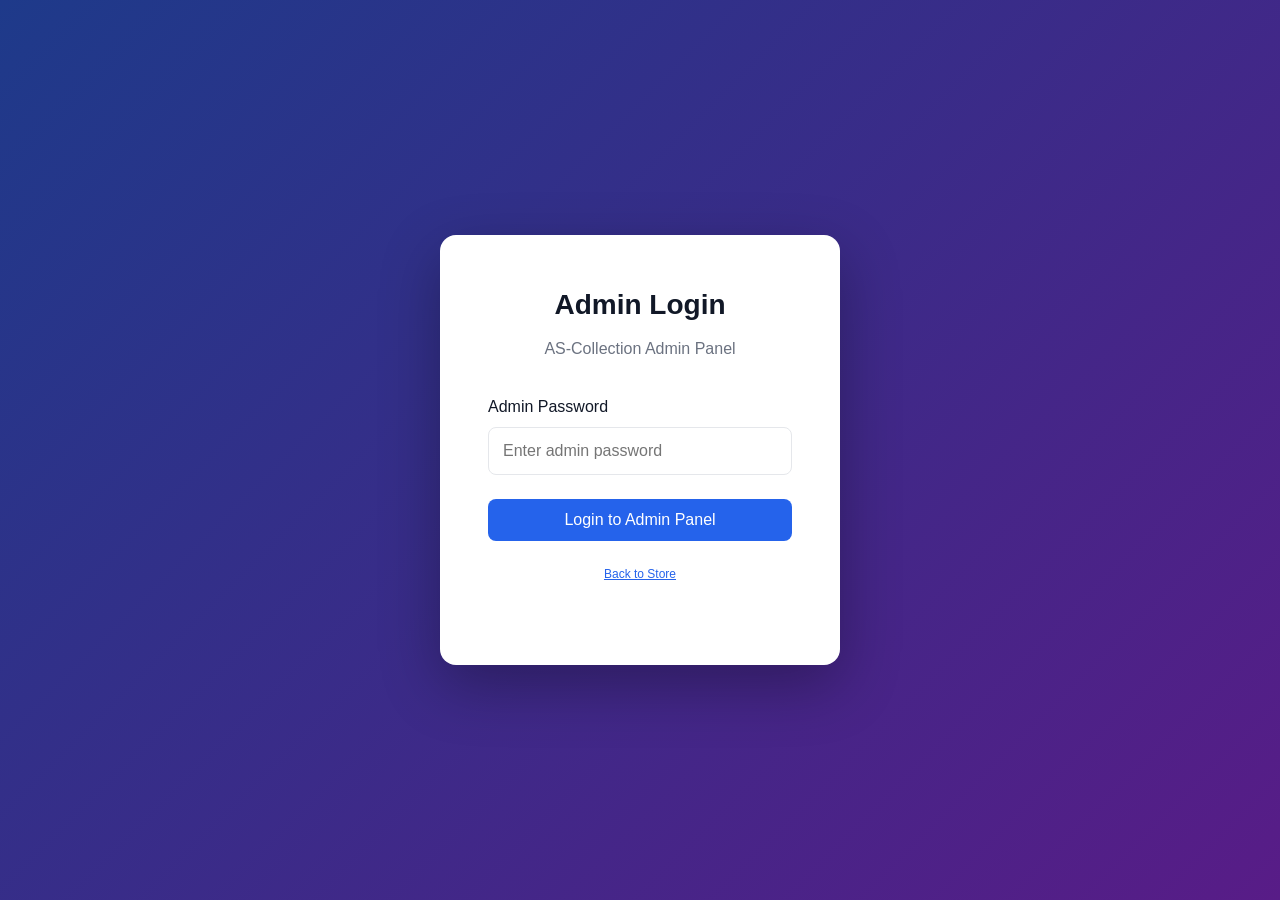
<file: public/admin.html>
<!DOCTYPE html>
<html lang="en">
<head>
    <meta charset="UTF-8">
    <meta name="viewport" content="width=device-width, initial-scale=1.0">
    <title>Admin Panel - AS-Collection</title>
    <link rel="stylesheet" href="styles.css">
    <script src="https://upload-widget.cloudinary.com/global/all.js"></script>
    <style>
        .admin-login {
            min-height: 100vh;
            display: flex;
            align-items: center;
            justify-content: center;
            background: linear-gradient(135deg, #1e3a8a 0%, #581c87 100%);
            padding: 2rem;
        }
        .login-card {
            background: var(--card-bg);
            padding: 3rem;
            border-radius: 16px;
            box-shadow: 0 20px 60px rgba(0, 0, 0, 0.3);
            max-width: 400px;
            width: 100%;
            text-align: center;
        }
        .login-card h1 {
            font-size: 1.75rem;
            margin-bottom: 0.5rem;
        }
        .login-card p {
            color: var(--text-secondary);
            margin-bottom: 2rem;
        }
        .login-form .form-group {
            text-align: left;
            margin-bottom: 1.5rem;
        }
        .login-form input {
            width: 100%;
            padding: 0.875rem;
            border: 1px solid var(--border-color);
            border-radius: 8px;
            font-size: 1rem;
            background: var(--bg-primary);
            color: var(--text-primary);
        }
        .login-error {
            color: #dc2626;
            font-size: 0.875rem;
            margin-bottom: 1rem;
            display: none;
        }
        .login-error.show {
            display: block;
        }
        .admin-container {
            max-width: 1200px;
            margin: 2rem auto;
            padding: 2rem;
            display: none;
        }
        .admin-container.active {
            display: block;
        }
        .admin-header-bar {
            background: linear-gradient(135deg, #2563eb 0%, #7c3aed 100%);
            color: white;
            padding: 2rem;
            border-radius: 16px;
            margin-bottom: 2rem;
            display: flex;
            justify-content: space-between;
            align-items: center;
        }
        .admin-header-bar h1 {
            font-size: 1.75rem;
            margin: 0;
        }
        .admin-header-bar p {
            margin: 0.5rem 0 0;
            opacity: 0.9;
        }
        .logout-btn {
            background: rgba(255,255,255,0.2);
            color: white;
            padding: 0.75rem 1.5rem;
            border: none;
            border-radius: 8px;
            cursor: pointer;
            font-weight: 600;
            transition: all 0.3s;
        }
        .logout-btn:hover {
            background: rgba(255,255,255,0.3);
        }
        .dashboard-cards {
            display: grid;
            grid-template-columns: repeat(auto-fit, minmax(220px, 1fr));
            gap: 1.5rem;
            margin-bottom: 2rem;
        }
        .dashboard-card {
            background: var(--card-bg);
            padding: 1.5rem;
            border-radius: 12px;
            border: 1px solid var(--border-color);
        }
        .dashboard-card h3 {
            font-size: 0.875rem;
            color: var(--text-secondary);
            margin-bottom: 0.5rem;
        }
        .dashboard-card .value {
            font-size: 2rem;
            font-weight: 700;
            color: var(--primary);
        }
        .product-form {
            background: var(--card-bg);
            padding: 2rem;
            border-radius: 16px;
            border: 1px solid var(--border-color);
            margin-bottom: 2rem;
        }
        .product-form h2 {
            font-size: 1.5rem;
            margin-bottom: 1.5rem;
            display: flex;
            align-items: center;
            gap: 0.5rem;
        }
        .form-grid {
            display: grid;
            grid-template-columns: 1fr 1fr;
            gap: 1.5rem;
            margin-bottom: 1.5rem;
        }
        .form-field {
            display: flex;
            flex-direction: column;
            gap: 0.5rem;
        }
        .form-field label {
            font-weight: 600;
            color: var(--text-primary);
            font-size: 0.875rem;
        }
        .form-field input,
        .form-field select {
            padding: 0.75rem;
            border: 1px solid var(--border-color);
            border-radius: 8px;
            font-size: 1rem;
            background: var(--bg-primary);
            color: var(--text-primary);
        }
        .form-field input:focus,
        .form-field select:focus {
            outline: none;
            border-color: var(--primary);
            box-shadow: 0 0 0 3px rgba(37, 99, 235, 0.1);
        }
        .upload-area {
            border: 2px dashed var(--border-color);
            border-radius: 12px;
            padding: 2rem;
            text-align: center;
            transition: all 0.3s;
            cursor: pointer;
        }
        .upload-area:hover {
            border-color: var(--primary);
            background: rgba(37, 99, 235, 0.05);
        }
        .upload-btn {
            background: linear-gradient(135deg, #16a34a 0%, #15803d 100%);
            color: white;
            padding: 1rem 2rem;
            border: none;
            border-radius: 8px;
            cursor: pointer;
            font-weight: 600;
            transition: all 0.3s;
            display: inline-flex;
            align-items: center;
            gap: 0.5rem;
        }
        .upload-btn:hover {
            transform: translateY(-2px);
            box-shadow: 0 8px 16px rgba(22, 163, 74, 0.3);
        }
        .preview-image {
            max-width: 200px;
            border-radius: 8px;
            margin-top: 1rem;
            border: 2px solid var(--border-color);
            display: none;
        }
        .preview-image.show {
            display: block;
        }
        .products-list {
            background: var(--card-bg);
            padding: 2rem;
            border-radius: 16px;
            border: 1px solid var(--border-color);
        }
        .products-list h2 {
            font-size: 1.5rem;
            margin-bottom: 1.5rem;
        }
        .product-item {
            display: flex;
            gap: 1rem;
            padding: 1rem;
            background: var(--bg-secondary);
            border-radius: 12px;
            margin-bottom: 1rem;
            align-items: center;
            transition: all 0.3s;
        }
        .product-item:hover {
            transform: translateX(5px);
            box-shadow: 0 4px 12px rgba(0, 0, 0, 0.1);
        }
        .product-item img {
            width: 80px;
            height: 80px;
            object-fit: cover;
            border-radius: 8px;
        }
        .product-details {
            flex: 1;
        }
        .product-details h3 {
            font-size: 1rem;
            margin-bottom: 0.25rem;
        }
        .product-details p {
            color: var(--text-secondary);
            font-size: 0.875rem;
        }
        .delete-btn {
            background: #dc2626;
            color: white;
            padding: 0.5rem 1rem;
            border: none;
            border-radius: 8px;
            cursor: pointer;
            font-weight: 500;
            transition: all 0.3s;
        }
        .delete-btn:hover {
            background: #b91c1c;
            transform: scale(1.05);
        }
        .success-message {
            background: #dcfce7;
            color: #166534;
            padding: 1rem 1.5rem;
            border-radius: 8px;
            margin-bottom: 1rem;
            display: none;
            align-items: center;
            gap: 0.5rem;
        }
        .success-message.show {
            display: flex;
        }
        .no-products {
            text-align: center;
            padding: 3rem;
            color: var(--text-secondary);
        }
        @media (max-width: 768px) {
            .form-grid {
                grid-template-columns: 1fr;
            }
            .admin-header-bar {
                flex-direction: column;
                text-align: center;
                gap: 1rem;
            }
        }
    </style>
</head>
<body>
    <!-- Login Screen -->
    <div class="admin-login" id="adminLogin">
        <div class="login-card">
            <h1>Admin Login</h1>
            <p>AS-Collection Admin Panel</p>
            <form class="login-form" id="loginForm">
                <div id="loginError" class="login-error">Invalid password. Please try again.</div>
                <div class="form-group">
                    <label for="adminPassword">Admin Password</label>
                    <input type="password" id="adminPassword" placeholder="Enter admin password" required>
                </div>
                <button type="submit" class="btn btn-primary btn-full">Login to Admin Panel</button>
            </form>
            <p style="margin-top: 1.5rem; font-size: 0.75rem; color: var(--text-secondary);">
                <a href="index.html" style="color: var(--primary);">Back to Store</a>
            </p>
        </div>
    </div>

    <!-- Admin Panel -->
    <div class="admin-container" id="adminPanel">
        <div class="admin-header-bar">
            <div>
                <h1>AS-Collection Admin</h1>
                <p>Manage your products and inventory</p>
            </div>
            <div>
                <a href="index.html" class="logout-btn" style="margin-right: 0.5rem;">View Store</a>
                <button class="logout-btn" id="logoutBtn">Logout</button>
            </div>
        </div>

        <!-- Dashboard Cards -->
        <div class="dashboard-cards">
            <div class="dashboard-card">
                <h3>Total Products</h3>
                <div class="value" id="totalProducts">0</div>
            </div>
            <div class="dashboard-card">
                <h3>Categories</h3>
                <div class="value">4</div>
            </div>
            <div class="dashboard-card">
                <h3>Custom Products</h3>
                <div class="value" id="customProducts">0</div>
            </div>
        </div>

        <div id="successMessage" class="success-message">
            <svg width="20" height="20" viewBox="0 0 24 24" fill="none" stroke="currentColor" stroke-width="2">
                <polyline points="20 6 9 17 4 12"></polyline>
            </svg>
            <span>Product added successfully!</span>
        </div>

        <!-- Add Product Form with Cloudinary -->
        <div class="product-form">
            <h2>
                <svg width="24" height="24" viewBox="0 0 24 24" fill="none" stroke="currentColor" stroke-width="2">
                    <line x1="12" y1="5" x2="12" y2="19"></line>
                    <line x1="5" y1="12" x2="19" y2="12"></line>
                </svg>
                Add New Product (Cloudinary Upload)
            </h2>
            <form id="productForm">
                <div class="form-grid">
                    <div class="form-field">
                        <label>Product Name *</label>
                        <input type="text" id="productName" placeholder="e.g., Premium Leather Jacket" required>
                    </div>
                    <div class="form-field">
                        <label>Category *</label>
                        <select id="productCategory" required>
                            <option value="">Select Category</option>
                            <option value="electronics">Electronics</option>
                            <option value="clothing">Clothing</option>
                            <option value="accessories">Accessories</option>
                            <option value="footwear">Footwear</option>
                        </select>
                    </div>
                    <div class="form-field">
                        <label>Price ($) *</label>
                        <input type="number" id="productPrice" step="0.01" placeholder="99.99" required>
                    </div>
                    <div class="form-field">
                        <label>Original Price (Optional - for sale items)</label>
                        <input type="number" id="productOriginalPrice" step="0.01" placeholder="149.99">
                    </div>
                    <div class="form-field">
                        <label>Rating (1-5)</label>
                        <input type="number" id="productRating" step="0.1" min="1" max="5" value="4.5">
                    </div>
                    <div class="form-field">
                        <label>Reviews Count</label>
                        <input type="number" id="productReviews" value="0" placeholder="0">
                    </div>
                    <div class="form-field">
                        <label>Badge (Optional)</label>
                        <select id="productBadge">
                            <option value="">No Badge</option>
                            <option value="hot">Hot</option>
                            <option value="sale">Sale</option>
                            <option value="new">New</option>
                        </select>
                    </div>
                </div>

                <div class="form-field">
                    <label>Product Image *</label>
                    <div class="upload-area" id="uploadArea">
                        <button type="button" class="upload-btn" id="uploadWidget">
                            <svg width="20" height="20" viewBox="0 0 24 24" fill="none" stroke="currentColor" stroke-width="2">
                                <path d="M21 15v4a2 2 0 0 1-2 2H5a2 2 0 0 1-2-2v-4"></path>
                                <polyline points="17 8 12 3 7 8"></polyline>
                                <line x1="12" y1="3" x2="12" y2="15"></line>
                            </svg>
                            Upload Image to Cloudinary
                        </button>
                        <p style="margin-top: 1rem; color: var(--text-secondary); font-size: 0.875rem;">
                            Click to upload product image (JPG, PNG, WebP - Max 5MB)
                        </p>
                    </div>
                    <input type="hidden" id="productImage" required>
                    <input type="hidden" id="cloudinaryId">
                    <img id="imagePreview" class="preview-image" alt="Preview">
                </div>

                <button type="submit" class="btn btn-primary" style="margin-top: 1rem;">
                    <svg width="16" height="16" viewBox="0 0 24 24" fill="none" stroke="currentColor" stroke-width="2">
                        <line x1="12" y1="5" x2="12" y2="19"></line>
                        <line x1="5" y1="12" x2="19" y2="12"></line>
                    </svg>
                    Add Product
                </button>
            </form>
        </div>

        <!-- Products List -->
        <div class="products-list">
            <h2>Custom Products (Added via Cloudinary)</h2>
            <div id="customProductsList"></div>
        </div>
    </div>

    <script>
        // Admin Password - Change this to your own secure password
        const ADMIN_PASSWORD = 'admin123';
        
        // Cloudinary Configuration - Update with your credentials
        const CLOUD_NAME = 'debksgtks';
        const UPLOAD_PRESET = 'WEBSITE';

        // Check if already logged in
        if (localStorage.getItem('as_admin_logged_in') === 'true') {
            document.getElementById('adminLogin').style.display = 'none';
            document.getElementById('adminPanel').classList.add('active');
            loadAdminData();
        }

        // Login Form
        document.getElementById('loginForm').addEventListener('submit', function(e) {
            e.preventDefault();
            const password = document.getElementById('adminPassword').value;
            
            if (password === ADMIN_PASSWORD) {
                localStorage.setItem('as_admin_logged_in', 'true');
                document.getElementById('adminLogin').style.display = 'none';
                document.getElementById('adminPanel').classList.add('active');
                loadAdminData();
            } else {
                document.getElementById('loginError').classList.add('show');
            }
        });

        // Logout
        document.getElementById('logoutBtn').addEventListener('click', function() {
            localStorage.removeItem('as_admin_logged_in');
            location.reload();
        });

        // Cloudinary Upload Widget
        document.getElementById('uploadWidget').addEventListener('click', function() {
            cloudinary.openUploadWidget({
                cloudName: CLOUD_NAME,
                uploadPreset: UPLOAD_PRESET,
                sources: ['local', 'url', 'camera'],
                multiple: false,
                maxFileSize: 5000000,
                clientAllowedFormats: ['jpg', 'png', 'jpeg', 'webp'],
                folder: 'as-collection/products',
                transformation: [
                    { width: 800, height: 800, crop: 'limit' },
                    { quality: 'auto' },
                    { fetch_format: 'auto' }
                ]
            }, function(error, result) {
                if (!error && result && result.event === 'success') {
                    document.getElementById('productImage').value = result.info.secure_url;
                    document.getElementById('cloudinaryId').value = result.info.public_id;
                    
                    const preview = document.getElementById('imagePreview');
                    preview.src = result.info.secure_url;
                    preview.classList.add('show');
                    
                    alert('Image uploaded successfully!');
                }
                if (error) {
                    console.error('Upload error:', error);
                    alert('Upload failed. Please try again.');
                }
            });
        });

        // Add Product Form
        document.getElementById('productForm').addEventListener('submit', function(e) {
            e.preventDefault();
            
            const imageUrl = document.getElementById('productImage').value;
            if (!imageUrl) {
                alert('Please upload a product image first!');
                return;
            }

            const newProduct = {
                id: Date.now(),
                name: document.getElementById('productName').value,
                category: document.getElementById('productCategory').value,
                price: parseFloat(document.getElementById('productPrice').value),
                originalPrice: document.getElementById('productOriginalPrice').value 
                    ? parseFloat(document.getElementById('productOriginalPrice').value) 
                    : null,
                rating: parseFloat(document.getElementById('productRating').value) || 4.5,
                reviews: parseInt(document.getElementById('productReviews').value) || 0,
                badge: document.getElementById('productBadge').value || null,
                image: imageUrl,
                cloudinary_id: document.getElementById('cloudinaryId').value,
                isCustom: true
            };

            // Get existing custom products
            let customProducts = JSON.parse(localStorage.getItem('as_custom_products')) || [];
            customProducts.push(newProduct);
            localStorage.setItem('as_custom_products', JSON.stringify(customProducts));

            // Show success message
            document.getElementById('successMessage').classList.add('show');
            setTimeout(() => {
                document.getElementById('successMessage').classList.remove('show');
            }, 3000);

            // Reset form
            document.getElementById('productForm').reset();
            document.getElementById('productImage').value = '';
            document.getElementById('cloudinaryId').value = '';
            document.getElementById('imagePreview').classList.remove('show');

            loadAdminData();
        });

        // Delete Product
        function deleteProduct(id) {
            if (confirm('Are you sure you want to delete this product?')) {
                let customProducts = JSON.parse(localStorage.getItem('as_custom_products')) || [];
                customProducts = customProducts.filter(p => p.id !== id);
                localStorage.setItem('as_custom_products', JSON.stringify(customProducts));
                loadAdminData();
            }
        }

        // Load Admin Data
        function loadAdminData() {
            const customProducts = JSON.parse(localStorage.getItem('as_custom_products')) || [];
            
            // Update counts
            document.getElementById('totalProducts').textContent = 20 + customProducts.length;
            document.getElementById('customProducts').textContent = customProducts.length;

            // Render custom products list
            const listEl = document.getElementById('customProductsList');
            
            if (customProducts.length === 0) {
                listEl.innerHTML = '<div class="no-products"><p>No custom products yet. Use the form above to add products via Cloudinary!</p></div>';
                return;
            }

            listEl.innerHTML = customProducts.map(product => `
                <div class="product-item">
                    <img src="${product.image}" alt="${product.name}">
                    <div class="product-details">
                        <h3>${product.name}</h3>
                        <p>${product.category} • $${product.price} • ${product.rating} stars (${product.reviews} reviews)</p>
                    </div>
                    <button class="delete-btn" onclick="deleteProduct(${product.id})">Delete</button>
                </div>
            `).join('');
        }
    </script>
</body>
</html>
</file>
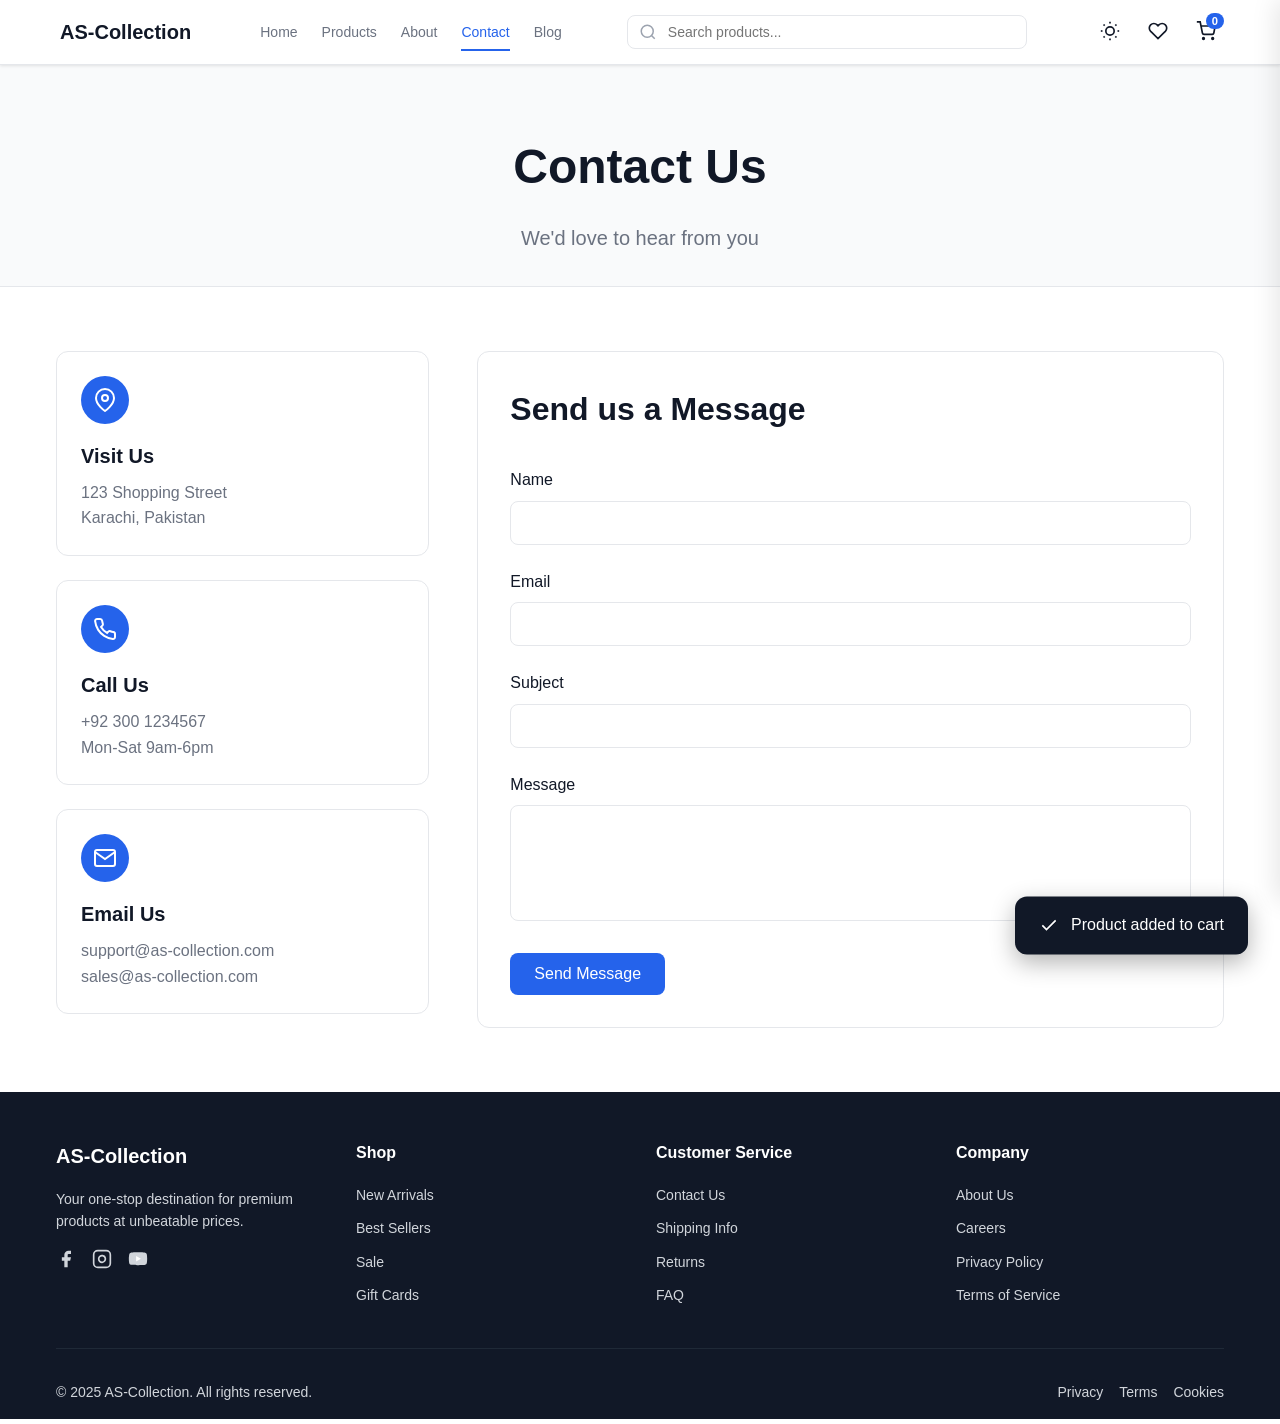
<file: public/contact.html>
<!DOCTYPE html>
<html lang="en">
<head>
    <meta charset="UTF-8">
    <meta name="viewport" content="width=device-width, initial-scale=1.0">
    <title>Contact Us - AS-Collection</title>
    <link rel="stylesheet" href="styles.css">
</head>
<body>
    <header class="header">
        <div class="container">
            <div class="header-content">
                <button class="menu-btn" id="mobileMenuBtn">
                    <svg width="24" height="24" viewBox="0 0 24 24" fill="none" stroke="currentColor" stroke-width="2">
                        <line x1="3" y1="12" x2="21" y2="12"></line>
                        <line x1="3" y1="6" x2="21" y2="6"></line>
                        <line x1="3" y1="18" x2="21" y2="18"></line>
                    </svg>
                </button>
                
                <a href="index.html" class="logo">
                    <span class="logo-text">AS-Collection</span>
                </a>

                <nav class="nav">
                    <a href="index.html" class="nav-link">Home</a>
                    <a href="products.html" class="nav-link">Products</a>
                    <a href="about.html" class="nav-link">About</a>
                    <a href="contact.html" class="nav-link active">Contact</a>
                    <a href="blog.html" class="nav-link">Blog</a>
                </nav>

                <div class="search-bar">
                    <svg class="search-icon" width="18" height="18" viewBox="0 0 24 24" fill="none" stroke="currentColor" stroke-width="2">
                        <circle cx="11" cy="11" r="8"></circle>
                        <path d="m21 21-4.35-4.35"></path>
                    </svg>
                    <input type="search" placeholder="Search products..." class="search-input" id="searchInput">
                </div>

                <div class="header-actions">
                    <button class="icon-btn theme-toggle" id="themeToggle">
                        <svg class="sun-icon" width="20" height="20" viewBox="0 0 24 24" fill="none" stroke="currentColor" stroke-width="2">
                            <circle cx="12" cy="12" r="5"></circle>
                            <line x1="12" y1="1" x2="12" y2="3"></line>
                            <line x1="12" y1="21" x2="12" y2="23"></line>
                            <line x1="4.22" y1="4.22" x2="5.64" y2="5.64"></line>
                            <line x1="18.36" y1="18.36" x2="19.78" y2="19.78"></line>
                            <line x1="1" y1="12" x2="3" y2="12"></line>
                            <line x1="21" y1="12" x2="23" y2="12"></line>
                            <line x1="4.22" y1="19.78" x2="5.64" y2="18.36"></line>
                            <line x1="18.36" y1="5.64" x2="19.78" y2="4.22"></line>
                        </svg>
                        <svg class="moon-icon" width="20" height="20" viewBox="0 0 24 24" fill="none" stroke="currentColor" stroke-width="2">
                            <path d="M21 12.79A9 9 0 1 1 11.21 3 7 7 0 0 0 21 12.79z"></path>
                        </svg>
                    </button>
                    <button class="icon-btn">
                        <svg width="20" height="20" viewBox="0 0 24 24" fill="none" stroke="currentColor" stroke-width="2">
                            <path d="M20.84 4.61a5.5 5.5 0 0 0-7.78 0L12 5.67l-1.06-1.06a5.5 5.5 0 0 0-7.78 7.78l1.06 1.06L12 21.23l7.78-7.78 1.06-1.06a5.5 5.5 0 0 0 0-7.78z"></path>
                        </svg>
                    </button>
                    <button class="icon-btn cart-btn" id="cartBtn">
                        <svg width="20" height="20" viewBox="0 0 24 24" fill="none" stroke="currentColor" stroke-width="2">
                            <circle cx="9" cy="21" r="1"></circle>
                            <circle cx="20" cy="21" r="1"></circle>
                            <path d="M1 1h4l2.68 13.39a2 2 0 0 0 2 1.61h9.72a2 2 0 0 0 2-1.61L23 6H6"></path>
                        </svg>
                        <span class="cart-badge" id="cartBadge">0</span>
                    </button>
                </div>
            </div>
        </div>
        
        <div class="mobile-menu" id="mobileMenu">
            <a href="index.html" class="mobile-menu-link">Home</a>
            <a href="products.html" class="mobile-menu-link">Products</a>
            <a href="about.html" class="mobile-menu-link">About</a>
            <a href="contact.html" class="mobile-menu-link active">Contact</a>
            <a href="blog.html" class="mobile-menu-link">Blog</a>
        </div>
    </header>

    <section class="page-header">
        <div class="container">
            <h1 class="page-title animate-fade-in">Contact Us</h1>
            <p class="page-subtitle animate-fade-in">We'd love to hear from you</p>
        </div>
    </section>

    <section class="contact-section">
        <div class="container">
            <div class="contact-grid">
                <div class="contact-info">
                    <div class="contact-card animate-on-scroll">
                        <div class="contact-icon">
                            <svg width="24" height="24" viewBox="0 0 24 24" fill="none" stroke="currentColor" stroke-width="2">
                                <path d="M21 10c0 7-9 13-9 13s-9-6-9-13a9 9 0 0 1 18 0z"></path>
                                <circle cx="12" cy="10" r="3"></circle>
                            </svg>
                        </div>
                        <h3>Visit Us</h3>
                        <p>123 Shopping Street<br>Karachi, Pakistan</p>
                    </div>
                    <div class="contact-card animate-on-scroll">
                        <div class="contact-icon">
                            <svg width="24" height="24" viewBox="0 0 24 24" fill="none" stroke="currentColor" stroke-width="2">
                                <path d="M22 16.92v3a2 2 0 0 1-2.18 2 19.79 19.79 0 0 1-8.63-3.07 19.5 19.5 0 0 1-6-6 19.79 19.79 0 0 1-3.07-8.67A2 2 0 0 1 4.11 2h3a2 2 0 0 1 2 1.72 12.84 12.84 0 0 0 .7 2.81 2 2 0 0 1-.45 2.11L8.09 9.91a16 16 0 0 0 6 6l1.27-1.27a2 2 0 0 1 2.11-.45 12.84 12.84 0 0 0 2.81.7A2 2 0 0 1 22 16.92z"></path>
                            </svg>
                        </div>
                        <h3>Call Us</h3>
                        <p>+92 300 1234567<br>Mon-Sat 9am-6pm</p>
                    </div>
                    <div class="contact-card animate-on-scroll">
                        <div class="contact-icon">
                            <svg width="24" height="24" viewBox="0 0 24 24" fill="none" stroke="currentColor" stroke-width="2">
                                <path d="M4 4h16c1.1 0 2 .9 2 2v12c0 1.1-.9 2-2 2H4c-1.1 0-2-.9-2-2V6c0-1.1.9-2 2-2z"></path>
                                <polyline points="22,6 12,13 2,6"></polyline>
                            </svg>
                        </div>
                        <h3>Email Us</h3>
                        <p>support@as-collection.com<br>sales@as-collection.com</p>
                    </div>
                </div>

                <form class="contact-form animate-on-scroll">
                    <h2>Send us a Message</h2>
                    <div class="form-group">
                        <label for="name">Name</label>
                        <input type="text" id="name" name="name" required>
                    </div>
                    <div class="form-group">
                        <label for="email">Email</label>
                        <input type="email" id="email" name="email" required>
                    </div>
                    <div class="form-group">
                        <label for="subject">Subject</label>
                        <input type="text" id="subject" name="subject" required>
                    </div>
                    <div class="form-group">
                        <label for="message">Message</label>
                        <textarea id="message" name="message" rows="5" required></textarea>
                    </div>
                    <button type="submit" class="btn btn-primary btn-hover-effect">Send Message</button>
                </form>
            </div>
        </div>
    </section>

    <!-- Footer -->
    <footer class="footer">
        <div class="container">
            <div class="footer-content">
                <div class="footer-column">
                    <div class="footer-logo">
                        <span class="logo-text">AS-Collection</span>
                    </div>
                    <p class="footer-description">
                        Your one-stop destination for premium products at unbeatable prices.
                    </p>
                    <div class="social-links">
                        <a href="#" class="social-link">
                            <svg width="20" height="20" viewBox="0 0 24 24" fill="currentColor">
                                <path d="M18 2h-3a5 5 0 0 0-5 5v3H7v4h3v8h4v-8h3l1-4h-4V7a1 1 0 0 1 1-1h3z"></path>
                            </svg>
                        </a>
                        <a href="#" class="social-link">
                            <svg width="20" height="20" viewBox="0 0 24 24" fill="none" stroke="currentColor" stroke-width="2">
                                <rect x="2" y="2" width="20" height="20" rx="5" ry="5"></rect>
                                <path d="M16 11.37A4 4 0 1 1 12.63 8 4 4 0 0 1 16 11.37z"></path>
                                <line x1="17.5" y1="6.5" x2="17.51" y2="6.5"></line>
                            </svg>
                        </a>
                        <a href="#" class="social-link">
                            <svg width="20" height="20" viewBox="0 0 24 24" fill="currentColor">
                                <path d="M22.54 6.42a2.78 2.78 0 0 0-1.94-2C18.88 4 12 4 12 4s-6.88 0-8.6.46a2.78 2.78 0 0 0-1.94 2A29 29 0 0 0 1 11.75a29 29 0 0 0 .46 5.33A2.78 2.78 0 0 0 3.4 19c1.72.46 8.6.46 8.6.46s6.88 0 8.6-.46a2.78 2.78 0 0 0 1.94-2 29 29 0 0 0 .46-5.25 29 29 0 0 0-.46-5.33z"></path>
                                <polygon points="9.75 15.02 15.5 11.75 9.75 8.48 9.75 15.02" fill="#fff"></polygon>
                            </svg>
                        </a>
                    </div>
                </div>

                <div class="footer-column">
                    <h3 class="footer-title">Shop</h3>
                    <ul class="footer-links">
                        <li><a href="products.html">New Arrivals</a></li>
                        <li><a href="products.html">Best Sellers</a></li>
                        <li><a href="products.html">Sale</a></li>
                        <li><a href="#">Gift Cards</a></li>
                    </ul>
                </div>

                <div class="footer-column">
                    <h3 class="footer-title">Customer Service</h3>
                    <ul class="footer-links">
                        <li><a href="contact.html">Contact Us</a></li>
                        <li><a href="#">Shipping Info</a></li>
                        <li><a href="#">Returns</a></li>
                        <li><a href="#">FAQ</a></li>
                    </ul>
                </div>

                <div class="footer-column">
                    <h3 class="footer-title">Company</h3>
                    <ul class="footer-links">
                        <li><a href="about.html">About Us</a></li>
                        <li><a href="#">Careers</a></li>
                        <li><a href="#">Privacy Policy</a></li>
                        <li><a href="#">Terms of Service</a></li>
                    </ul>
                </div>
            </div>

            <div class="footer-bottom">
                <p>&copy; 2025 AS-Collection. All rights reserved.</p>
                <div class="footer-bottom-links">
                    <a href="#">Privacy</a>
                    <a href="#">Terms</a>
                    <a href="#">Cookies</a>
                </div>
            </div>
        </div>
    </footer>

    <!-- Shopping Cart Sidebar -->
    <div class="cart-overlay" id="cartOverlay"></div>
    <div class="cart-sidebar" id="cartSidebar">
        <div class="cart-header">
            <h3 class="cart-title">
                <svg width="20" height="20" viewBox="0 0 24 24" fill="none" stroke="currentColor" stroke-width="2">
                    <circle cx="9" cy="21" r="1"></circle>
                    <circle cx="20" cy="21" r="1"></circle>
                    <path d="M1 1h4l2.68 13.39a2 2 0 0 0 2 1.61h9.72a2 2 0 0 0 2-1.61L23 6H6"></path>
                </svg>
                Shopping Cart <span id="cartItemCount">(0)</span>
            </h3>
            <button class="close-btn" id="closeCartBtn">
                <svg width="24" height="24" viewBox="0 0 24 24" fill="none" stroke="currentColor" stroke-width="2">
                    <line x1="18" y1="6" x2="6" y2="18"></line>
                    <line x1="6" y1="6" x2="18" y2="18"></line>
                </svg>
            </button>
        </div>

        <div class="cart-items" id="cartItems"></div>

        <div class="cart-empty" id="cartEmpty">
            <svg width="64" height="64" viewBox="0 0 24 24" fill="none" stroke="currentColor" stroke-width="2">
                <circle cx="9" cy="21" r="1"></circle>
                <circle cx="20" cy="21" r="1"></circle>
                <path d="M1 1h4l2.68 13.39a2 2 0 0 0 2 1.61h9.72a2 2 0 0 0 2-1.61L23 6H6"></path>
            </svg>
            <h3>Your cart is empty</h3>
            <p>Add some products to get started!</p>
            <button class="btn btn-primary" id="continueShoppingBtn">Continue Shopping</button>
        </div>

        <div class="cart-footer" id="cartFooter">
            <div class="cart-summary">
                <div class="summary-row">
                    <span>Subtotal</span>
                    <span id="subtotal">$0.00</span>
                </div>
                <div class="summary-row">
                    <span>Shipping</span>
                    <span id="shipping">$0.00</span>
                </div>
                <div class="summary-row total">
                    <span>Total</span>
                    <span id="total">$0.00</span>
                </div>
            </div>
            <button class="btn btn-primary btn-full" id="checkoutBtn">Proceed to Checkout</button>
            <button class="btn btn-outline btn-full" id="continueShoppingBtn2">Continue Shopping</button>
        </div>
    </div>

    <!-- Toast Notification -->
    <div class="toast" id="toast">
        <svg width="20" height="20" viewBox="0 0 24 24" fill="none" stroke="currentColor" stroke-width="2">
            <polyline points="20 6 9 17 4 12"></polyline>
        </svg>
        <span id="toastMessage">Product added to cart</span>
    </div>

    <script src="script.js"></script>
</body>
</html>
</file>
<file: public/styles.css>
/* ==========================================
   AS-COLLECTION - Main Stylesheet
   Clean, Modern E-Commerce Design
   ========================================== */

/* Reset and Base Styles */
* {
    margin: 0;
    padding: 0;
    box-sizing: border-box;
}

:root {
    --primary: #2563eb;
    --primary-dark: #1d4ed8;
    --gray-50: #f9fafb;
    --gray-100: #f3f4f6;
    --gray-200: #e5e7eb;
    --gray-300: #d1d5db;
    --gray-400: #9ca3af;
    --gray-500: #6b7280;
    --gray-600: #4b5563;
    --gray-700: #374151;
    --gray-800: #1f2937;
    --gray-900: #111827;
    --red-600: #dc2626;
    --green-600: #16a34a;
    --yellow-400: #facc15;
    --bg-primary: #ffffff;
    --bg-secondary: #f9fafb;
    --text-primary: #111827;
    --text-secondary: #6b7280;
    --border-color: #e5e7eb;
    --card-bg: #ffffff;
}

/* Dark Theme */
body.dark-theme {
    --bg-primary: #111827;
    --bg-secondary: #1f2937;
    --text-primary: #f9fafb;
    --text-secondary: #9ca3af;
    --border-color: #374151;
    --card-bg: #1f2937;
    --gray-50: #1f2937;
    --gray-100: #374151;
}

body {
    font-family: -apple-system, BlinkMacSystemFont, 'Segoe UI', Roboto, 'Helvetica Neue', Arial, sans-serif;
    line-height: 1.6;
    color: var(--text-primary);
    background: var(--bg-primary);
    transition: background-color 0.3s ease, color 0.3s ease;
}

.container {
    max-width: 1200px;
    margin: 0 auto;
    padding: 0 1rem;
}

/* Header */
.header {
    position: sticky;
    top: 0;
    z-index: 100;
    background: var(--card-bg);
    border-bottom: 1px solid var(--border-color);
    box-shadow: 0 1px 3px rgba(0, 0, 0, 0.1);
    transition: all 0.3s ease;
}

.header-content {
    display: flex;
    align-items: center;
    justify-content: space-between;
    height: 64px;
    gap: 2rem;
}

.menu-btn {
    display: none;
    background: none;
    border: none;
    cursor: pointer;
    padding: 0.5rem;
    color: var(--text-primary);
    transition: transform 0.3s ease;
}

.menu-btn:hover {
    transform: rotate(90deg);
}

/* Logo */
.logo {
    display: flex;
    align-items: center;
    gap: 0.75rem;
    text-decoration: none;
    color: inherit;
    transition: transform 0.3s ease;
    padding: 0.25rem;
}

.logo:hover {
    transform: scale(1.05);
}

.logo-text {
    font-weight: 700;
    font-size: 1.25rem;
    color: var(--text-primary);
    transition: color 0.3s ease;
}

.logo:hover .logo-text {
    color: var(--primary);
}

/* Navigation */
.nav {
    display: flex;
    gap: 1.5rem;
}

.nav-link {
    text-decoration: none;
    color: var(--text-secondary);
    font-size: 0.875rem;
    font-weight: 500;
    position: relative;
    padding: 0.5rem 0;
    transition: color 0.3s ease;
}

.nav-link::after {
    content: '';
    position: absolute;
    bottom: 0;
    left: 0;
    width: 0;
    height: 2px;
    background: var(--primary);
    transition: width 0.3s ease;
}

.nav-link:hover,
.nav-link.active {
    color: var(--primary);
}

.nav-link:hover::after,
.nav-link.active::after {
    width: 100%;
}

/* Search Bar */
.search-bar {
    position: relative;
    flex: 1;
    max-width: 400px;
}

.search-icon {
    position: absolute;
    left: 12px;
    top: 50%;
    transform: translateY(-50%);
    color: var(--gray-400);
    pointer-events: none;
}

.search-input {
    width: 100%;
    padding: 0.5rem 1rem 0.5rem 2.5rem;
    border: 1px solid var(--border-color);
    border-radius: 8px;
    font-size: 0.875rem;
    outline: none;
    background: var(--bg-primary);
    color: var(--text-primary);
    transition: all 0.3s ease;
}

.search-input:focus {
    border-color: var(--primary);
    box-shadow: 0 0 0 3px rgba(37, 99, 235, 0.1);
}

/* Header Actions */
.header-actions {
    display: flex;
    gap: 0.75rem;
}

.icon-btn {
    position: relative;
    background: none;
    border: none;
    padding: 0.5rem;
    cursor: pointer;
    border-radius: 8px;
    color: var(--text-primary);
    transition: all 0.3s ease;
}

.icon-btn:hover {
    background: var(--gray-100);
    transform: translateY(-2px);
}

.theme-toggle .moon-icon {
    display: none;
}

body.dark-theme .theme-toggle .sun-icon {
    display: none;
}

body.dark-theme .theme-toggle .moon-icon {
    display: block;
}

.cart-badge {
    position: absolute;
    top: 0;
    right: 0;
    background: var(--primary);
    color: white;
    font-size: 0.7rem;
    padding: 0.125rem 0.375rem;
    border-radius: 9999px;
    min-width: 18px;
    text-align: center;
    font-weight: 600;
}

/* Mobile Menu */
.mobile-menu {
    display: none;
    flex-direction: column;
    background: var(--card-bg);
    border-top: 1px solid var(--border-color);
    max-height: 0;
    overflow: hidden;
    transition: max-height 0.3s ease;
}

.mobile-menu.active {
    max-height: 300px;
    padding: 1rem 0;
}

.mobile-menu-link {
    padding: 0.75rem 1rem;
    color: var(--text-secondary);
    text-decoration: none;
    transition: all 0.3s ease;
    border-left: 3px solid transparent;
}

.mobile-menu-link:hover,
.mobile-menu-link.active {
    background: var(--gray-50);
    border-left-color: var(--primary);
    color: var(--primary);
    padding-left: 1.5rem;
}

/* Hero Section */
.hero {
    position: relative;
    min-height: 600px;
    background: linear-gradient(135deg, #dbeafe 0%, #ede9fe 50%, #fce7f3 100%);
    overflow: hidden;
}

body.dark-theme .hero {
    background: linear-gradient(135deg, #1e3a8a 0%, #4c1d95 50%, #831843 100%);
}

.hero-content {
    display: grid;
    grid-template-columns: 1fr 1fr;
    gap: 3rem;
    align-items: center;
    min-height: 600px;
    padding: 3rem 0;
}

.hero-text {
    animation: fadeInUp 0.8s ease-out;
}

.hero-badge {
    display: inline-block;
    padding: 0.5rem 1rem;
    background: var(--primary);
    color: white;
    border-radius: 9999px;
    font-size: 0.875rem;
    font-weight: 500;
    margin-bottom: 1.5rem;
}

.hero-title {
    font-size: 3.5rem;
    line-height: 1.1;
    margin-bottom: 1.5rem;
    font-weight: 800;
    letter-spacing: -0.02em;
}

.hero-description {
    font-size: 1.25rem;
    color: var(--text-secondary);
    margin-bottom: 2rem;
    max-width: 500px;
}

.hero-buttons {
    display: flex;
    gap: 1rem;
    margin-bottom: 2rem;
}

/* Buttons */
.btn {
    display: inline-flex;
    align-items: center;
    gap: 0.5rem;
    padding: 0.75rem 1.5rem;
    border: none;
    border-radius: 8px;
    font-size: 1rem;
    font-weight: 500;
    cursor: pointer;
    transition: all 0.3s ease;
    text-decoration: none;
}

.btn-primary {
    background: var(--primary);
    color: white;
}

.btn-primary:hover {
    background: var(--primary-dark);
    transform: translateY(-2px);
    box-shadow: 0 8px 16px rgba(37, 99, 235, 0.3);
}

.btn-outline {
    background: var(--card-bg);
    color: var(--text-primary);
    border: 1px solid var(--border-color);
}

.btn-outline:hover {
    border-color: var(--primary);
    color: var(--primary);
    transform: translateY(-2px);
}

.btn-full {
    width: 100%;
    justify-content: center;
}

/* Hero Stats */
.hero-stats {
    display: flex;
    gap: 2rem;
}

.stat {
    opacity: 0;
    animation: fadeInUp 0.8s ease-out forwards;
}

.stat:nth-child(1) { animation-delay: 0.3s; }
.stat:nth-child(2) { animation-delay: 0.5s; }
.stat:nth-child(3) { animation-delay: 0.7s; }

.stat-number {
    font-size: 2rem;
    font-weight: 700;
    color: var(--text-primary);
}

.stat-label {
    font-size: 0.875rem;
    color: var(--text-secondary);
}

.hero-image {
    display: flex;
    justify-content: flex-end;
    align-items: center;
}

.hero-image img {
    max-height: 500px;
    width: auto;
    border-radius: 16px;
    box-shadow: 0 20px 60px rgba(0, 0, 0, 0.2);
    animation: float 3s ease-in-out infinite;
}

/* Features Section */
.features {
    padding: 4rem 0;
    background: var(--bg-primary);
    border-top: 1px solid var(--border-color);
    border-bottom: 1px solid var(--border-color);
}

.features-grid {
    display: grid;
    grid-template-columns: repeat(auto-fit, minmax(250px, 1fr));
    gap: 2rem;
}

.feature-item {
    text-align: center;
    padding: 1.5rem;
    transition: transform 0.3s ease;
}

.feature-item:hover {
    transform: translateY(-10px);
}

.feature-icon {
    width: 64px;
    height: 64px;
    margin: 0 auto 1rem;
    background: #dbeafe;
    border-radius: 50%;
    display: flex;
    align-items: center;
    justify-content: center;
    color: var(--primary);
    transition: all 0.3s ease;
}

.feature-item:hover .feature-icon {
    background: var(--primary);
    color: white;
    transform: rotate(360deg);
}

.feature-title {
    font-weight: 600;
    margin-bottom: 0.5rem;
    font-size: 1.125rem;
}

.feature-description {
    font-size: 0.875rem;
    color: var(--text-secondary);
}

/* Products Section */
.products-section {
    padding: 4rem 0;
    background: var(--bg-secondary);
}

.section-header {
    text-align: center;
    margin-bottom: 3rem;
}

.section-title {
    font-size: 2.5rem;
    margin-bottom: 1rem;
    font-weight: 700;
}

.section-description {
    color: var(--text-secondary);
}

/* Category Tabs */
.category-tabs {
    display: flex;
    justify-content: center;
    gap: 0.75rem;
    margin-bottom: 3rem;
    flex-wrap: wrap;
}

.tab-btn {
    padding: 0.5rem 1.25rem;
    background: var(--card-bg);
    border: 1px solid var(--border-color);
    border-radius: 8px;
    cursor: pointer;
    transition: all 0.3s ease;
    font-size: 0.875rem;
    color: var(--text-primary);
    font-weight: 500;
}

.tab-btn:hover {
    border-color: var(--primary);
    color: var(--primary);
}

.tab-btn.active {
    background: var(--primary);
    color: white;
    border-color: var(--primary);
}

/* Products Grid */
.products-grid {
    display: grid;
    grid-template-columns: repeat(auto-fill, minmax(280px, 1fr));
    gap: 1.5rem;
    margin-bottom: 3rem;
}

/* Product Card */
.product-card {
    background: var(--card-bg);
    border: 1px solid var(--border-color);
    border-radius: 12px;
    overflow: hidden;
    transition: all 0.3s ease;
    animation: fadeInUp 0.5s ease-out;
}

.product-card:hover {
    box-shadow: 0 8px 24px rgba(0, 0, 0, 0.15);
    transform: translateY(-8px);
}

.product-image-wrapper {
    position: relative;
    aspect-ratio: 1;
    background: var(--gray-100);
    overflow: hidden;
}

.product-image {
    width: 100%;
    height: 100%;
    object-fit: cover;
    transition: transform 0.5s ease;
}

.product-card:hover .product-image {
    transform: scale(1.1);
}

.product-badge {
    position: absolute;
    top: 12px;
    left: 12px;
    padding: 0.25rem 0.75rem;
    border-radius: 6px;
    font-size: 0.75rem;
    font-weight: 600;
    color: white;
    text-transform: uppercase;
}

.badge-hot { background: #dc2626; }
.badge-sale { background: #16a34a; }
.badge-new { background: #2563eb; }

.product-discount {
    position: absolute;
    top: 12px;
    right: 12px;
    padding: 0.25rem 0.75rem;
    border-radius: 6px;
    font-size: 0.75rem;
    font-weight: 600;
    color: white;
    background: #16a34a;
}

.wishlist-btn {
    position: absolute;
    bottom: 12px;
    right: 12px;
    background: white;
    border: none;
    width: 36px;
    height: 36px;
    border-radius: 50%;
    display: flex;
    align-items: center;
    justify-content: center;
    cursor: pointer;
    opacity: 0;
    transition: all 0.3s ease;
    box-shadow: 0 2px 8px rgba(0, 0, 0, 0.1);
}

.product-card:hover .wishlist-btn {
    opacity: 1;
}

.wishlist-btn:hover {
    background: var(--red-600);
    color: white;
    transform: scale(1.1);
}

.product-info {
    padding: 1rem;
}

.product-category {
    font-size: 0.75rem;
    color: var(--text-secondary);
    text-transform: uppercase;
    margin-bottom: 0.25rem;
    font-weight: 500;
}

.product-name {
    font-weight: 600;
    margin-bottom: 0.5rem;
    font-size: 1rem;
    line-height: 1.4;
}

.product-rating {
    display: flex;
    align-items: center;
    gap: 0.25rem;
    margin-bottom: 0.75rem;
    font-size: 0.875rem;
}

.star-icon {
    color: var(--yellow-400);
    fill: var(--yellow-400);
}

.rating-count {
    color: var(--text-secondary);
    font-size: 0.75rem;
}

.product-footer {
    display: flex;
    justify-content: space-between;
    align-items: center;
}

.product-price {
    display: flex;
    align-items: center;
    gap: 0.5rem;
}

.price-current {
    font-size: 1.25rem;
    font-weight: 700;
    color: var(--text-primary);
}

.price-original {
    font-size: 0.875rem;
    color: var(--text-secondary);
    text-decoration: line-through;
}

.add-to-cart-btn {
    display: flex;
    align-items: center;
    gap: 0.25rem;
    padding: 0.5rem 1rem;
    background: var(--primary);
    color: white;
    border: none;
    border-radius: 8px;
    cursor: pointer;
    font-size: 0.875rem;
    font-weight: 500;
    transition: all 0.3s ease;
}

.add-to-cart-btn:hover {
    background: var(--primary-dark);
    transform: scale(1.05);
}

.load-more {
    text-align: center;
}

/* Page Header */
.page-header {
    padding: 4rem 0 2rem;
    background: var(--bg-secondary);
    text-align: center;
    border-bottom: 1px solid var(--border-color);
}

.page-title {
    font-size: 3rem;
    font-weight: 800;
    margin-bottom: 1rem;
}

.page-subtitle {
    font-size: 1.25rem;
    color: var(--text-secondary);
}

/* About Section */
.about-section {
    padding: 4rem 0;
}

.about-content {
    display: grid;
    grid-template-columns: 1fr 1fr;
    gap: 3rem;
    margin-bottom: 4rem;
    align-items: center;
}

.about-text h2 {
    font-size: 2rem;
    margin-bottom: 1rem;
}

.about-text p {
    color: var(--text-secondary);
    margin-bottom: 1rem;
    line-height: 1.8;
}

.about-image img {
    width: 100%;
    border-radius: 12px;
    box-shadow: 0 8px 24px rgba(0, 0, 0, 0.1);
}

.values-grid {
    display: grid;
    grid-template-columns: repeat(auto-fit, minmax(300px, 1fr));
    gap: 2rem;
}

.value-card {
    background: var(--card-bg);
    padding: 2rem;
    border-radius: 12px;
    border: 1px solid var(--border-color);
    transition: all 0.3s ease;
}

.value-card:hover {
    transform: translateY(-10px);
    box-shadow: 0 12px 24px rgba(0, 0, 0, 0.1);
}

.value-icon {
    width: 64px;
    height: 64px;
    background: var(--primary);
    color: white;
    border-radius: 12px;
    display: flex;
    align-items: center;
    justify-content: center;
    margin-bottom: 1rem;
}

.value-card h3 {
    font-size: 1.5rem;
    margin-bottom: 0.5rem;
}

.value-card p {
    color: var(--text-secondary);
}

/* Contact Section */
.contact-section {
    padding: 4rem 0;
}

.contact-grid {
    display: grid;
    grid-template-columns: 1fr 2fr;
    gap: 3rem;
}

.contact-info {
    display: flex;
    flex-direction: column;
    gap: 1.5rem;
}

.contact-card {
    background: var(--card-bg);
    padding: 1.5rem;
    border-radius: 12px;
    border: 1px solid var(--border-color);
    transition: all 0.3s ease;
}

.contact-card:hover {
    transform: translateX(10px);
    box-shadow: 0 8px 16px rgba(0, 0, 0, 0.1);
}

.contact-icon {
    width: 48px;
    height: 48px;
    background: var(--primary);
    color: white;
    border-radius: 50%;
    display: flex;
    align-items: center;
    justify-content: center;
    margin-bottom: 1rem;
}

.contact-card h3 {
    font-size: 1.25rem;
    margin-bottom: 0.5rem;
}

.contact-card p {
    color: var(--text-secondary);
    line-height: 1.6;
}

.contact-form {
    background: var(--card-bg);
    padding: 2rem;
    border-radius: 12px;
    border: 1px solid var(--border-color);
}

.contact-form h2 {
    font-size: 2rem;
    margin-bottom: 2rem;
}

.form-group {
    margin-bottom: 1.5rem;
}

.form-group label {
    display: block;
    margin-bottom: 0.5rem;
    font-weight: 500;
}

.form-group input,
.form-group textarea {
    width: 100%;
    padding: 0.75rem;
    border: 1px solid var(--border-color);
    border-radius: 8px;
    background: var(--bg-primary);
    color: var(--text-primary);
    font-size: 1rem;
    transition: all 0.3s ease;
}

.form-group input:focus,
.form-group textarea:focus {
    outline: none;
    border-color: var(--primary);
    box-shadow: 0 0 0 3px rgba(37, 99, 235, 0.1);
}

/* Blog Section */
.blog-section {
    padding: 4rem 0;
}

.blog-grid {
    display: grid;
    grid-template-columns: repeat(auto-fill, minmax(350px, 1fr));
    gap: 2rem;
}

.blog-card {
    background: var(--card-bg);
    border-radius: 12px;
    overflow: hidden;
    border: 1px solid var(--border-color);
    transition: all 0.3s ease;
}

.blog-card:hover {
    transform: translateY(-10px);
    box-shadow: 0 12px 24px rgba(0, 0, 0, 0.15);
}

.blog-image {
    height: 200px;
    overflow: hidden;
}

.blog-image img {
    width: 100%;
    height: 100%;
    object-fit: cover;
    transition: transform 0.5s ease;
}

.blog-card:hover .blog-image img {
    transform: scale(1.1);
}

.blog-content {
    padding: 1.5rem;
}

.blog-date {
    color: var(--text-secondary);
    font-size: 0.875rem;
    margin-bottom: 0.5rem;
    display: block;
}

.blog-content h2 {
    font-size: 1.5rem;
    margin-bottom: 1rem;
}

.blog-content p {
    color: var(--text-secondary);
    margin-bottom: 1rem;
}

/* Newsletter */
.newsletter {
    padding: 4rem 0;
    background: var(--primary);
    color: white;
}

.newsletter-content {
    display: flex;
    justify-content: space-between;
    align-items: center;
    gap: 2rem;
}

.newsletter-text h2 {
    font-size: 2rem;
    margin-bottom: 0.5rem;
}

.newsletter-form {
    display: flex;
    gap: 1rem;
}

.newsletter-input {
    padding: 0.75rem 1.5rem;
    border: none;
    border-radius: 8px;
    min-width: 300px;
    font-size: 1rem;
}

/* Footer */
.footer {
    background: var(--gray-900);
    color: var(--gray-300);
    padding: 3rem 0 1rem;
}

body.dark-theme .footer {
    background: #000;
}

.footer-content {
    display: grid;
    grid-template-columns: repeat(auto-fit, minmax(250px, 1fr));
    gap: 2rem;
    margin-bottom: 2rem;
}

.footer-logo {
    display: flex;
    align-items: center;
    gap: 0.5rem;
    margin-bottom: 1rem;
}

.footer-logo .logo-text {
    color: white;
    font-weight: 700;
    font-size: 1.25rem;
}

.footer-description {
    font-size: 0.875rem;
    margin-bottom: 1rem;
    line-height: 1.6;
}

.social-links {
    display: flex;
    gap: 1rem;
}

.social-link {
    color: var(--gray-300);
    transition: all 0.3s ease;
}

.social-link:hover {
    color: white;
    transform: translateY(-3px);
}

.footer-title {
    color: white;
    font-weight: 600;
    margin-bottom: 1rem;
    font-size: 1rem;
}

.footer-links {
    list-style: none;
}

.footer-links li {
    margin-bottom: 0.5rem;
}

.footer-links a {
    color: var(--gray-300);
    text-decoration: none;
    font-size: 0.875rem;
    transition: all 0.3s ease;
}

.footer-links a:hover {
    color: white;
    padding-left: 5px;
}

.footer-bottom {
    border-top: 1px solid var(--gray-800);
    padding-top: 2rem;
    display: flex;
    justify-content: space-between;
    align-items: center;
    font-size: 0.875rem;
}

.footer-bottom-links {
    display: flex;
    gap: 1rem;
}

.footer-bottom-links a {
    color: var(--gray-300);
    text-decoration: none;
    transition: color 0.2s;
}

.footer-bottom-links a:hover {
    color: white;
}

/* Cart Sidebar */
.cart-overlay {
    position: fixed;
    top: 0;
    left: 0;
    width: 100%;
    height: 100%;
    background: rgba(0, 0, 0, 0.5);
    z-index: 999;
    opacity: 0;
    visibility: hidden;
    transition: all 0.3s;
}

.cart-overlay.active {
    opacity: 1;
    visibility: visible;
}

.cart-sidebar {
    position: fixed;
    top: 0;
    right: 0;
    width: 100%;
    max-width: 450px;
    height: 100%;
    background: var(--card-bg);
    z-index: 1000;
    display: flex;
    flex-direction: column;
    transform: translateX(100%);
    transition: transform 0.3s ease-out;
    box-shadow: -4px 0 24px rgba(0, 0, 0, 0.1);
}

.cart-sidebar.active {
    transform: translateX(0);
}

.cart-header {
    display: flex;
    justify-content: space-between;
    align-items: center;
    padding: 1.5rem;
    border-bottom: 1px solid var(--border-color);
}

.cart-title {
    display: flex;
    align-items: center;
    gap: 0.5rem;
    font-size: 1.25rem;
    font-weight: 600;
}

.close-btn {
    background: none;
    border: none;
    cursor: pointer;
    padding: 0.5rem;
    border-radius: 8px;
    color: var(--text-primary);
    transition: all 0.3s ease;
}

.close-btn:hover {
    background: var(--gray-100);
    transform: rotate(90deg);
}

.cart-items {
    flex: 1;
    overflow-y: auto;
    padding: 1rem;
}

.cart-item {
    display: flex;
    gap: 1rem;
    padding: 1rem;
    background: var(--bg-secondary);
    border-radius: 12px;
    margin-bottom: 1rem;
}

.cart-item-image {
    width: 80px;
    height: 80px;
    object-fit: cover;
    border-radius: 8px;
    flex-shrink: 0;
}

.cart-item-details {
    flex: 1;
    min-width: 0;
}

.cart-item-header {
    display: flex;
    justify-content: space-between;
    gap: 0.5rem;
    margin-bottom: 0.25rem;
}

.cart-item-name {
    font-weight: 600;
    white-space: nowrap;
    overflow: hidden;
    text-overflow: ellipsis;
    font-size: 0.875rem;
}

.remove-btn {
    background: none;
    border: none;
    cursor: pointer;
    padding: 0;
    flex-shrink: 0;
    color: var(--gray-400);
    transition: all 0.3s ease;
}

.remove-btn:hover {
    color: var(--red-600);
    transform: scale(1.2);
}

.cart-item-category {
    font-size: 0.75rem;
    color: var(--text-secondary);
    margin-bottom: 0.5rem;
}

.cart-item-footer {
    display: flex;
    justify-content: space-between;
    align-items: center;
}

.quantity-controls {
    display: flex;
    align-items: center;
    border: 1px solid var(--border-color);
    border-radius: 8px;
    overflow: hidden;
}

.quantity-btn {
    background: none;
    border: none;
    width: 32px;
    height: 32px;
    display: flex;
    align-items: center;
    justify-content: center;
    cursor: pointer;
    color: var(--text-primary);
    transition: all 0.3s ease;
}

.quantity-btn:hover {
    background: var(--primary);
    color: white;
}

.quantity {
    width: 40px;
    text-align: center;
    font-size: 0.875rem;
    font-weight: 500;
}

.cart-item-total {
    font-weight: 700;
    color: var(--primary);
}

.cart-empty {
    flex: 1;
    display: flex;
    flex-direction: column;
    align-items: center;
    justify-content: center;
    text-align: center;
    padding: 3rem 2rem;
    color: var(--gray-400);
}

.cart-empty.hidden {
    display: none;
}

.cart-empty svg {
    margin-bottom: 1rem;
}

.cart-empty h3 {
    font-size: 1.25rem;
    color: var(--text-primary);
    margin-bottom: 0.5rem;
}

.cart-empty p {
    margin-bottom: 1.5rem;
}

.cart-footer {
    border-top: 1px solid var(--border-color);
    padding: 1.5rem;
}

.cart-footer.hidden {
    display: none;
}

.cart-summary {
    margin-bottom: 1.5rem;
}

.summary-row {
    display: flex;
    justify-content: space-between;
    margin-bottom: 0.5rem;
    font-size: 0.875rem;
}

.summary-row.total {
    font-size: 1.125rem;
    font-weight: 700;
    padding-top: 0.75rem;
    border-top: 1px solid var(--border-color);
    margin-top: 0.75rem;
}

.cart-footer .btn {
    margin-bottom: 0.5rem;
}

/* Toast Notification */
.toast {
    position: fixed;
    bottom: 2rem;
    right: 2rem;
    background: var(--gray-900);
    color: white;
    padding: 1rem 1.5rem;
    border-radius: 12px;
    display: flex;
    align-items: center;
    gap: 0.75rem;
    box-shadow: 0 8px 24px rgba(0, 0, 0, 0.3);
    transform: translateY(150%);
    transition: transform 0.3s ease-out;
    z-index: 9999;
}

.toast.show {
    transform: translateY(0);
}

/* Animations */
@keyframes fadeIn {
    from { opacity: 0; }
    to { opacity: 1; }
}

@keyframes fadeInUp {
    from {
        opacity: 0;
        transform: translateY(30px);
    }
    to {
        opacity: 1;
        transform: translateY(0);
    }
}

@keyframes float {
    0%, 100% { transform: translateY(0); }
    50% { transform: translateY(-20px); }
}

.animate-fade-in {
    animation: fadeIn 0.8s ease-out;
}

.animate-slide-in {
    animation: fadeInUp 0.6s ease-out;
}

.animate-on-scroll {
    opacity: 0;
    transform: translateY(30px);
    transition: all 0.6s ease-out;
}

.animate-on-scroll.visible {
    opacity: 1;
    transform: translateY(0);
}

/* Responsive Design */
@media (max-width: 1024px) {
    .nav {
        display: none;
    }
    
    .menu-btn {
        display: block;
    }
    
    .mobile-menu {
        display: flex;
    }
    
    .hero-content {
        grid-template-columns: 1fr;
        text-align: center;
    }
    
    .hero-text {
        max-width: 600px;
        margin: 0 auto;
    }
    
    .hero-buttons {
        justify-content: center;
    }
    
    .hero-stats {
        justify-content: center;
    }
    
    .hero-image {
        display: none;
    }
    
    .about-content {
        grid-template-columns: 1fr;
    }
    
    .contact-grid {
        grid-template-columns: 1fr;
    }
}

@media (max-width: 768px) {
    .search-bar {
        display: none;
    }
    
    .hero-title {
        font-size: 2.5rem;
    }
    
    .hero-description {
        font-size: 1rem;
    }
    
    .hero-buttons {
        flex-direction: column;
        align-items: center;
    }
    
    .products-grid {
        grid-template-columns: repeat(auto-fill, minmax(200px, 1fr));
    }
    
    .footer-bottom {
        flex-direction: column;
        gap: 1rem;
        text-align: center;
    }
    
    .cart-sidebar {
        max-width: 100%;
    }
    
    .newsletter-content {
        flex-direction: column;
        text-align: center;
    }
    
    .newsletter-input {
        min-width: auto;
        width: 100%;
    }
    
    .blog-grid {
        grid-template-columns: 1fr;
    }
}

@media (max-width: 480px) {
    .hero-stats {
        gap: 1rem;
    }
    
    .stat-number {
        font-size: 1.5rem;
    }
    
    .products-grid {
        grid-template-columns: 1fr;
    }
    
    .category-tabs {
        overflow-x: auto;
        justify-content: flex-start;
        padding-bottom: 0.5rem;
    }
    
    .page-title {
        font-size: 2rem;
    }
    
    .toast {
        left: 1rem;
        right: 1rem;
        bottom: 1rem;
    }
}
</file>
